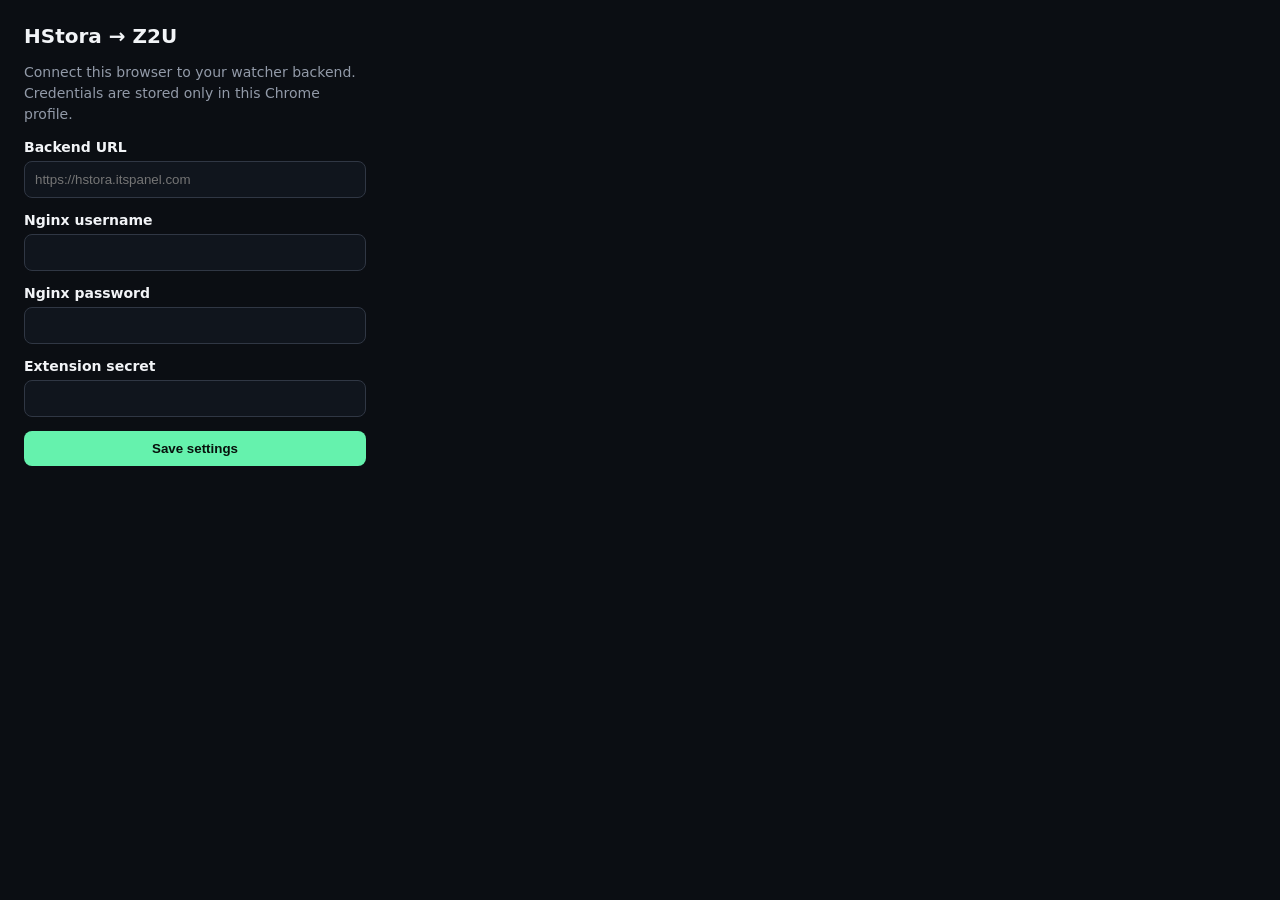
<file: chrome-extension/options.html>
<!doctype html><html><head><meta charset="utf-8"><title>HStora Z2U Assistant</title><style>body{margin:0;background:#0b0e13;color:#f2f4f7;font:14px system-ui;width:390px}main{padding:24px}h1{font-size:20px;margin:0 0 6px}p{color:#929aa8;line-height:1.5}label{display:grid;gap:6px;margin:14px 0;font-weight:650}input{padding:10px;border:1px solid #303744;border-radius:8px;background:#10151d;color:#fff}button{padding:10px;border:0;border-radius:8px;background:#65f2ad;color:#07110c;font-weight:750;cursor:pointer;width:100%}#status{color:#65f2ad;min-height:20px}</style></head><body><main><h1>HStora → Z2U</h1><p>Connect this browser to your watcher backend. Credentials are stored only in this Chrome profile.</p><label>Backend URL<input id="backend" placeholder="https://hstora.itspanel.com"></label><label>Nginx username<input id="username" autocomplete="username"></label><label>Nginx password<input id="password" type="password" autocomplete="current-password"></label><label>Extension secret<input id="secret" type="password" autocomplete="off"></label><button id="save">Save settings</button><p id="status"></p></main><script src="options.js"></script></body></html>
</file>
